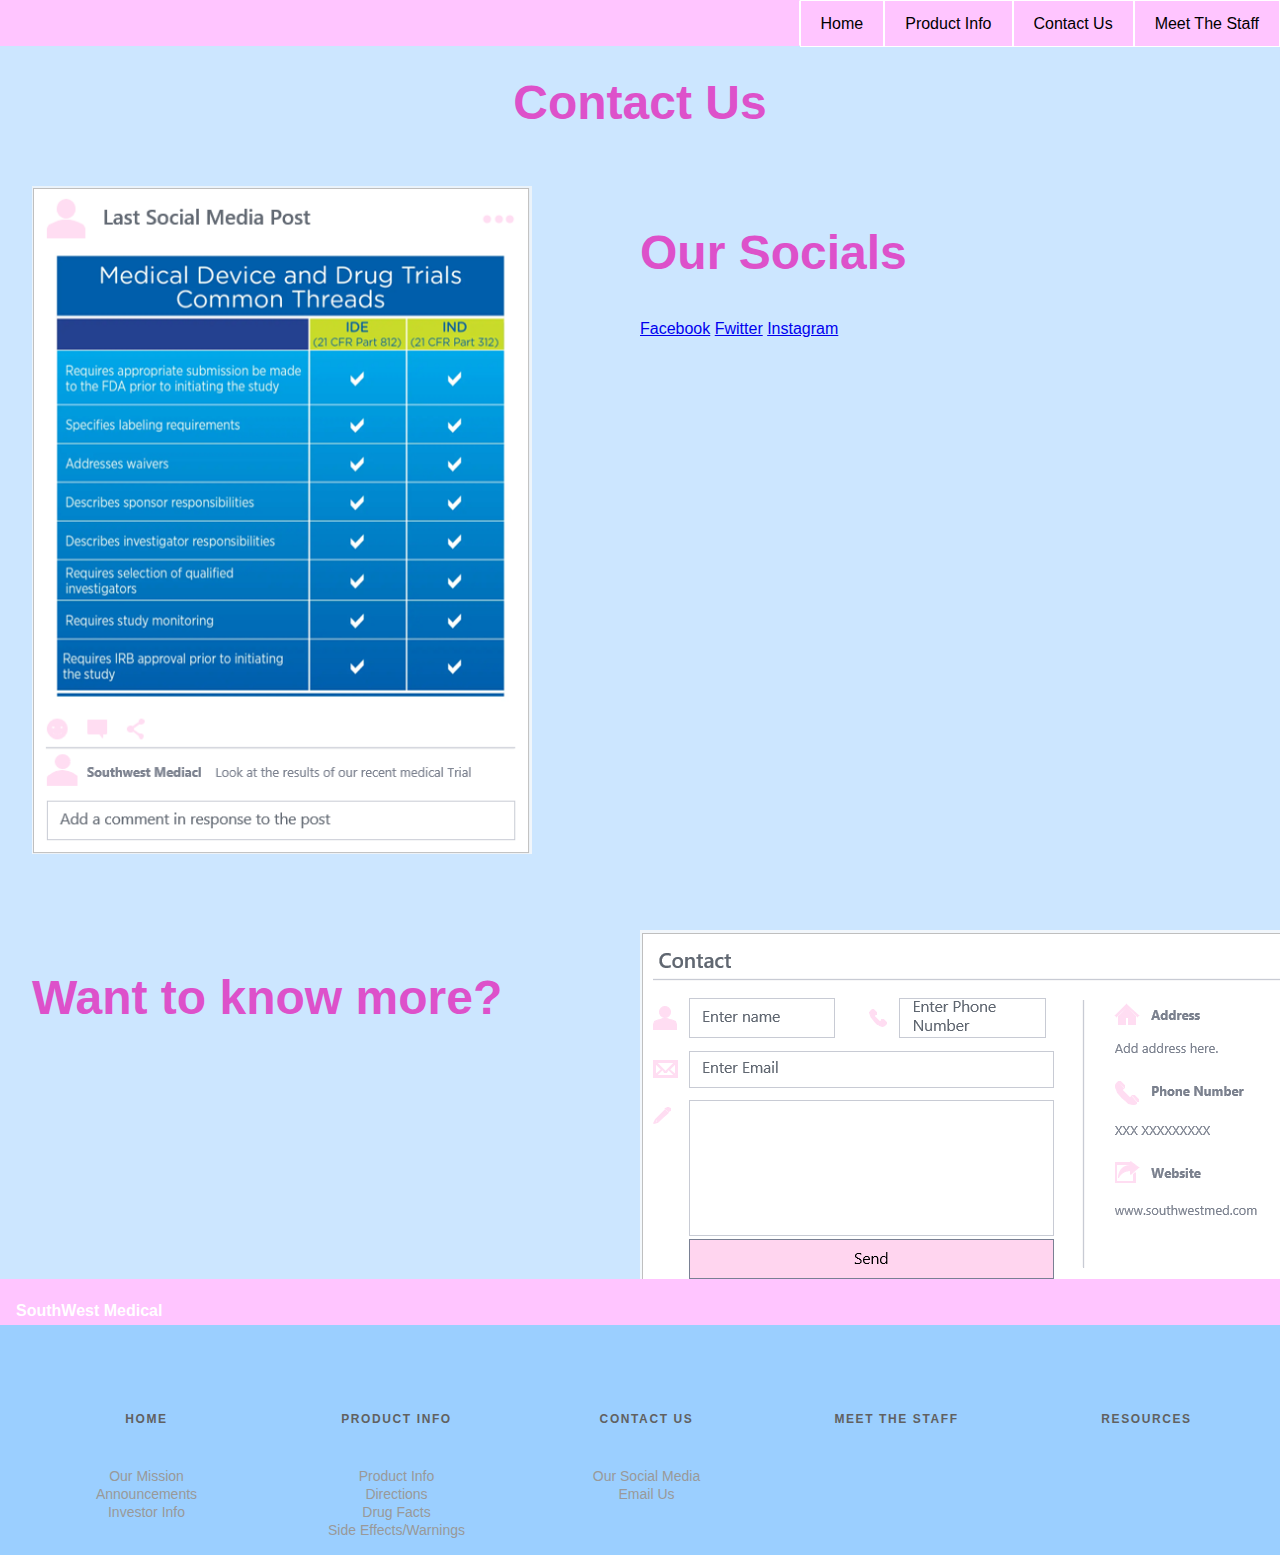
<file: contactus.html>
<!DOCTYPE html>
<html lang="en">
<head>
    <meta charset="UTF-8">
    <meta http-equiv="X-UA-Compatible" content="IE=edge">
    <meta name="viewport" content="width=device-width, initial-scale=1.0">
    <link rel="stylesheet" href="style.css">
    <link rel="apple-touch-icon" sizes="180x180" href="images/apple-touch-icon.png">
    <link rel="icon" type="image/png" sizes="32x32" href="images/favicon-32x32.png">
    <link rel="icon" type="image/png" sizes="16x16" href="images/favicon-16x16.png">
    <link rel="manifest" href="images/site.webmanifest">
    <link rel="mask-icon" href="images/safari-pinned-tab.svg" color="#5bbad5">
    <meta name="msapplication-TileColor" content="#da532c">
    <meta name="theme-color" content="#ffffff">
    <title>Southwest Medical</title>
</head>
<body>
  <div class="FOOTER-GO-DOWN-PLZ">
    <div class="navbar">
        <ul class="nav">
            <li class = "space"></li>
            <li><a href="index.html">Home</a>
            <ul class="subs">
                <li><a href="index.html#about">About Us</a></li>
                <li><a href="index.html#announcements">Announcements</a></li>
                <li><a href="index.html#investor-info">Investor Info</a></li>
            </ul></li>
            <li><a href="productInfo.html">Product Info</a>
                <ul class="subs">
                  <li><a href="productInfo.html#product">Product Info</a></li>
                  <li><a href="productInfo.html#directions">Directions</a></li>
                  <li><a href="productInfo.html#drug-facts">Drug Facts</a></li>
                  <li><a href="productInfo.html#warnings">Side Effects/Warnings</a></li>
                </ul>
            </li>
            <li><a href="contactus.html">Contact Us</a>
                <ul class="subs">
                    <li><a href="contactus.html#socials">Our Social Media</a></li>
                    <li><a href="contactus.html#contact">Email Us</a></li>
                </ul>
            </li>
            <li><a href="meetthestaff.html">Meet The Staff</a></li>    
        </ul>  
    </div>
    <div style="text-align: center; width: 100%;">
      <h2>Contact Us</h2>
    </div>
    
    <a id="socials"></a><a id="contact"></a>
    <div class="grid">   
      <div class="g1"><img src="images/social.png" alt="A Pretend form because I ran out of time" width="500px"></div> 
        <div class="g1">
          <h2>Our Socials</h2>
          <a href="https://www.facebook.com/">Facebook</a>
          <a href="https://twitter.com/home?lang=en">Fwitter</a>
          <a href="https://www.instagram.com/">Instagram</a>
        </div>  
        <div class="g1">
          <h2>Want to know more?</h2>
        </div>   
        <div class="g1">
          <img src="images/form.png" alt="An Image of a form">
        </div>

    </div>
    
 

      <!-- FOOTER START -->
   
</div>
      <div class="footer">     
        <div class="pink-bar">
        <h4>SouthWest Medical</h4>
        </div>

        <div class="center"> 
        <div class="col">
          <h1><a href="index.html">Home</a></h1>
          <ul>
            <li><a href="index.html#our-mission">Our Mission</a></li>
            <li><a href="index.html#announcements">Announcements</a></li>
            <li><a href="index.html#investor-info">Investor Info</a></li>
          </ul>
        </div>
        <div class="col">
          <h1><a href="productInfo.html">Product Info</a></h1>
          <ul>
            <li><a href="productInfo.html#product">Product Info</a></li>
            <li><a href="productInfo.html#directions">Directions</a></li>
            <li><a href="productInfo.html#drug-facts">Drug Facts</a></li>
            <li><a href="productInfo.html#warnings">Side Effects/Warnings</a></li>
          </ul>
        </div>
        <div class="col">
          <h1><a href="contactus.html">Contact Us</a></h1>
          <ul>
            <li><a href="contactus.html#socials">Our Social Media</a></li>
                    <li><a href="contactus.html#contact">Email Us</a></li>
          </ul>
        </div>
        <div class="col">
          <h1><a href="meetthestaff.html">Meet The Staff</a></h1>
        </div>
        <div class="col">
          <h1><a href="Resources">Resources</a></h1>
        </div>
        </div>
      </div>
      <!-- END OF FOOTER -->
</body>
</html>
</file>
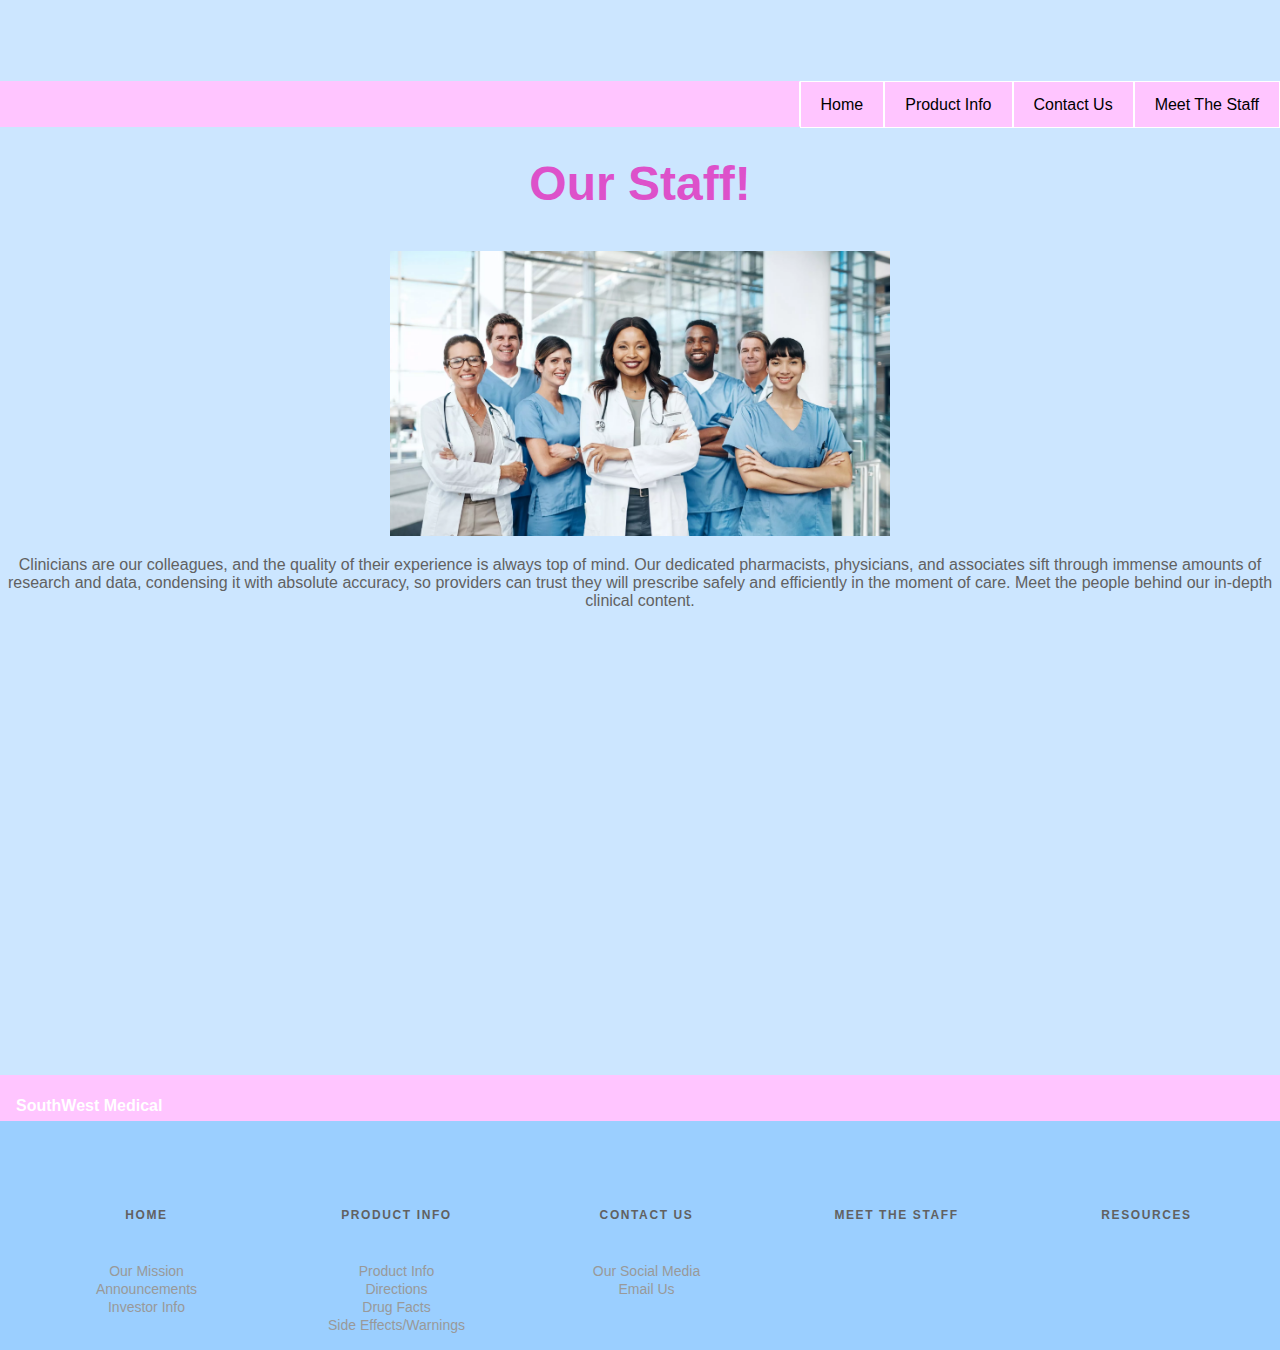
<file: meetthestaff.html>
<!DOCTYPE html>
<html lang="en">
<head>
    <meta charset="UTF-8">
    <meta http-equiv="X-UA-Compatible" content="IE=edge">
    <meta name="viewport" content="width=device-width, initial-scale=1.0">
    <link rel="stylesheet" href="style.css">
    <link rel="apple-touch-icon" sizes="180x180" href="images/apple-touch-icon.png">
    <link rel="icon" type="image/png" sizes="32x32" href="images/favicon-32x32.png">
    <link rel="icon" type="image/png" sizes="16x16" href="images/favicon-16x16.png">
    <link rel="manifest" href="images/site.webmanifest">
    <link rel="mask-icon" href="images/safari-pinned-tab.svg" color="#5bbad5">
    <meta name="msapplication-TileColor" content="#da532c">
    <meta name="theme-color" content="#ffffff">
    <title>Southwest Medical</title>
</head>
<body>
  <div class="FOOTER-GO-DOWN-PLZ">
    <div class="navbar">
        <ul class="nav">
            <li class = "space"></li>
            <li><a href="index.html">Home</a>
            <ul class="subs">
                <li><a href="index.html#about">About Us</a></li>
                <li><a href="index.html#announcements">Announcements</a></li>
                <li><a href="index.html#investor-info">Investor Info</a></li>
            </ul></li>
            <li><a href="productInfo.html">Product Info</a>
                <ul class="subs">
                  <li><a href="productInfo.html#product">Product Info</a></li>
                  <li><a href="productInfo.html#directions">Directions</a></li>
                  <li><a href="productInfo.html#drug-facts">Drug Facts</a></li>
                  <li><a href="productInfo.html#warnings">Side Effects/Warnings</a></li>
                </ul>
            </li>
            <li><a href="contactus.html">Contact Us</a>
                <ul class="subs">
                  <li><a href="contactus.html#socials">Our Social Media</a></li>
                  <li><a href="contactus.html#contact">Email Us</a></li>
                </ul>
            </li>
            <li><a href="meetthestaff.html">Meet The Staff</a></li>    
        </ul>  
    </div>
     <div style="width: 100%; text-align: center;">
    <h2>Our Staff!</h2>
    <img src="images/pros.webp" alt="An Image of our Staff" width="500px">
    <p>Clinicians are our colleagues, and the quality of their experience is always top of mind. Our dedicated pharmacists, physicians, and associates sift through immense amounts of research and data, condensing it with absolute accuracy, so providers can trust they will prescribe safely and efficiently in the moment of care. Meet the people behind our in-depth clinical content.</p>
    </div>
      <!-- FOOTER START -->
   
</div>
      <div class="footer">     
        <div class="pink-bar">
        <h4>SouthWest Medical</h4>
        </div>

        <div class="center"> 
        <div class="col">
          <h1><a href="index.html">Home</a></h1>
          <ul>
            <li><a href="index.html#our-mission">Our Mission</a></li>
            <li><a href="index.html#announcements">Announcements</a></li>
            <li><a href="index.html#investor-info">Investor Info</a></li>
          </ul>
        </div>
        <div class="col">
          <h1><a href="productInfo.html">Product Info</a></h1>
          <ul>
            <li><a href="productInfo.html#product">Product Info</a></li>
            <li><a href="productInfo.html#directions">Directions</a></li>
            <li><a href="productInfo.html#drug-facts">Drug Facts</a></li>
            <li><a href="productInfo.html#warnings">Side Effects/Warnings</a></li>
          </ul>
        </div>
        <div class="col">
          <h1><a href="contactus.html">Contact Us</a></h1>
          <ul>
            <li><a href="contactus.html#socials">Our Social Media</a></li>
            <li><a href="contactus.html#contact">Email Us</a></li>
          </ul>
        </div>
        <div class="col">
          <h1><a href="meetthestaff.html">Meet The Staff</a></h1>
        </div>
        <div class="col">
          <h1><a href="resources.html">Resources</a></h1>
        </div>
        </div>
      </div>
      <!-- END OF FOOTER -->
</body>
</html>
</file>
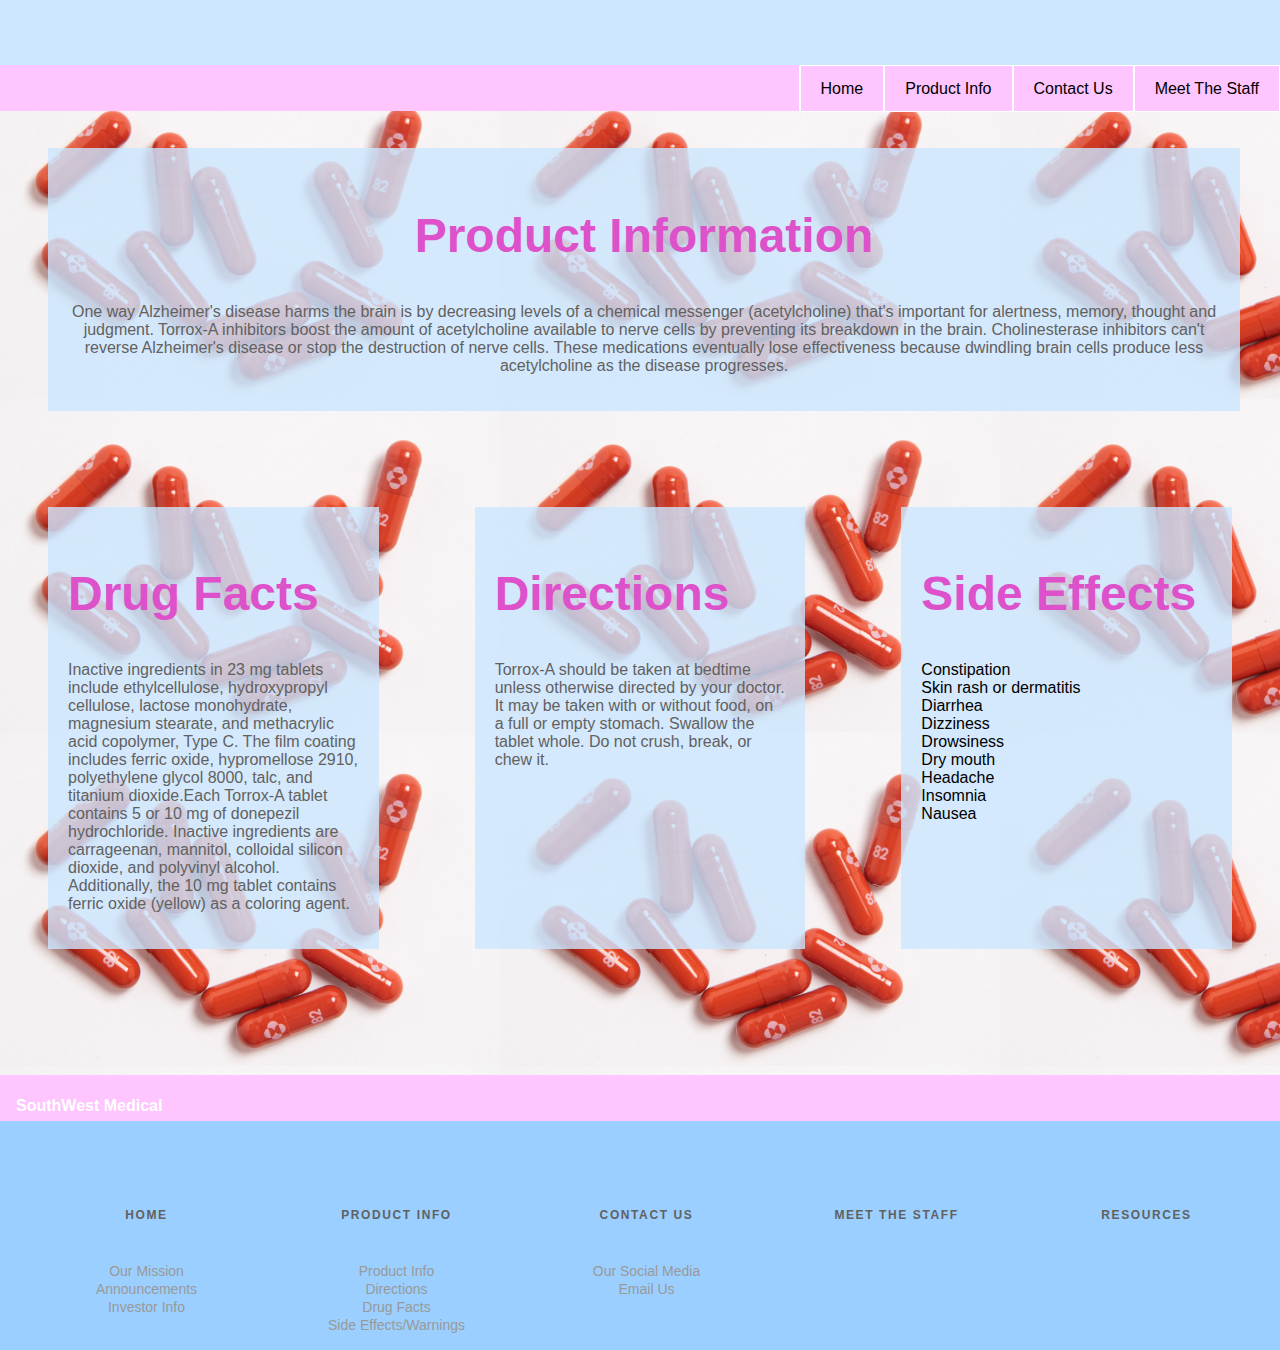
<file: productInfo.html>
<!DOCTYPE html>
<html lang="en">
<head>
    <meta charset="UTF-8">
    <meta http-equiv="X-UA-Compatible" content="IE=edge">
    <meta name="viewport" content="width=device-width, initial-scale=1.0">
    <link rel="stylesheet" href="style.css">
    <link rel="apple-touch-icon" sizes="180x180" href="images/apple-touch-icon.png">
    <link rel="icon" type="image/png" sizes="32x32" href="images/favicon-32x32.png">
    <link rel="icon" type="image/png" sizes="16x16" href="images/favicon-16x16.png">
    <link rel="manifest" href="images/site.webmanifest">
    <link rel="mask-icon" href="images/safari-pinned-tab.svg" color="#5bbad5">
    <meta name="msapplication-TileColor" content="#da532c">
    <meta name="theme-color" content="#ffffff">
    <title>Southwest Medical</title>
</head>
<body>
  <div class= "background1">
  <div class="FOOTER-GO-DOWN-PLZ">
    <div class="navbar">
        <ul class="nav">
            <li class = "space"></li>
            <li><a href="index.html">Home</a>
            <ul class="subs">
                <li><a href="index.html#about">About Us</a></li>
                <li><a href="index.html#announcements">Announcements</a></li>
                <li><a href="index.html#investor-info">Investor Info</a></li>
            </ul></li>
            <li><a href="productInfo.html">Product Info</a>
                <ul class="subs">
                  <li><a href="productInfo.html#product">Product Info</a></li>
                  <li><a href="productInfo.html#directions">Directions</a></li>
                  <li><a href="productInfo.html#drug-facts">Drug Facts</a></li>
                  <li><a href="productInfo.html#warnings">Side Effects/Warnings</a></li>
                </ul>
            </li>
            <li><a href="contactus.html">Contact Us</a>
                <ul class="subs">
                  <li><a href="contactus.html#socials">Our Social Media</a></li>
                  <li><a href="contactus.html#contact">Email Us</a></li>
                </ul>
            </li>
            <li><a href="meetthestaff.html">Meet The Staff</a></li>    
        </ul>  
    </div>
    
    <a id="product"></a>
    
    <div class="about">
      <h2>Product Information</h2>
      <p>One way Alzheimer's disease harms the brain is by decreasing levels of a chemical messenger (acetylcholine) that's important for alertness, memory, thought and judgment. Torrox-A inhibitors boost the amount of acetylcholine available to nerve cells by preventing its breakdown in the brain.

        Cholinesterase inhibitors can't reverse Alzheimer's disease or stop the destruction of nerve cells. These medications eventually lose effectiveness because dwindling brain cells produce less acetylcholine as the disease progresses.</p>
  </div>

    <div class="inline1">
        <div class="thirdbox"><a id="drug-facts"></a>
          <h2>Drug Facts</h2>
          <p>Inactive ingredients in 23 mg tablets include ethylcellulose, hydroxypropyl cellulose, lactose monohydrate, magnesium stearate, and methacrylic acid copolymer, Type C. The film coating includes ferric oxide, hypromellose 2910, polyethylene glycol 8000, talc, and titanium dioxide.Each Torrox-A tablet contains 5 or 10 mg of donepezil hydrochloride. Inactive ingredients are carrageenan, mannitol, colloidal silicon dioxide, and polyvinyl alcohol. Additionally, the 10 mg tablet contains ferric oxide (yellow) as a coloring agent.</p>
        </div>
        <div class="thirdbox"><a id="directions"></a>
          <h2>Directions</h2>
          <p>Torrox-A should be taken at bedtime unless otherwise directed by your doctor. It may be taken with or without food, on a full or empty stomach. Swallow the tablet whole. Do not crush, break, or chew it.</p>
        </div>
        <div class="thirdbox"> <a id="warnings"></a>
          <h2>Side Effects</h2>
          Constipation <br>
            Skin rash or dermatitis<br>
            Diarrhea<br>
            Dizziness<br>
            Drowsiness<br>
            Dry mouth<br>
            Headache<br>
            Insomnia<br>
            Nausea</p>
        </div>
    </div>
    

      <!-- FOOTER START -->
      
      
     
</div>

      <div class="footer">     
        <div class="pink-bar">
        <h4>SouthWest Medical</h4>
        </div>

        <div class="center"> 
        <div class="col">
          <h1><a href="index.html">Home</a></h1>
          <ul>
            <li><a href="index.html#our-mission">Our Mission</a></li>
            <li><a href="index.html#announcements">Announcements</a></li>
            <li><a href="index.html#investor-info">Investor Info</a></li>
          </ul>
        </div>
        <div class="col">
          <h1><a href="productInfo.html">Product Info</a></h1>
          <ul>
            <li><a href="productInfo.html#product">Product Info</a></li>
            <li><a href="productInfo.html#directions">Directions</a></li>
            <li><a href="productInfo.html#drug-facts">Drug Facts</a></li>
            <li><a href="productInfo.html#warnings">Side Effects/Warnings</a></li>
          </ul>
        </div>
        <div class="col">
          <h1><a href="contactus.html">Contact Us</a></h1>
          <ul>
            <li><a href="contactus.html#socials">Our Social Media</a></li>
            <li><a href="contactus.html#contact">Email Us</a></li>
          </ul>
        </div>
        <div class="col">
          <h1><a href="meetthestaff.html">Meet The Staff</a></h1>
        </div>
        <div class="col">
          <h1><a href="resources.html">Resources</a></h1>
        </div>
        </div>
      </div></div>
      <!-- END OF FOOTER -->
</body>
</html>
</file>
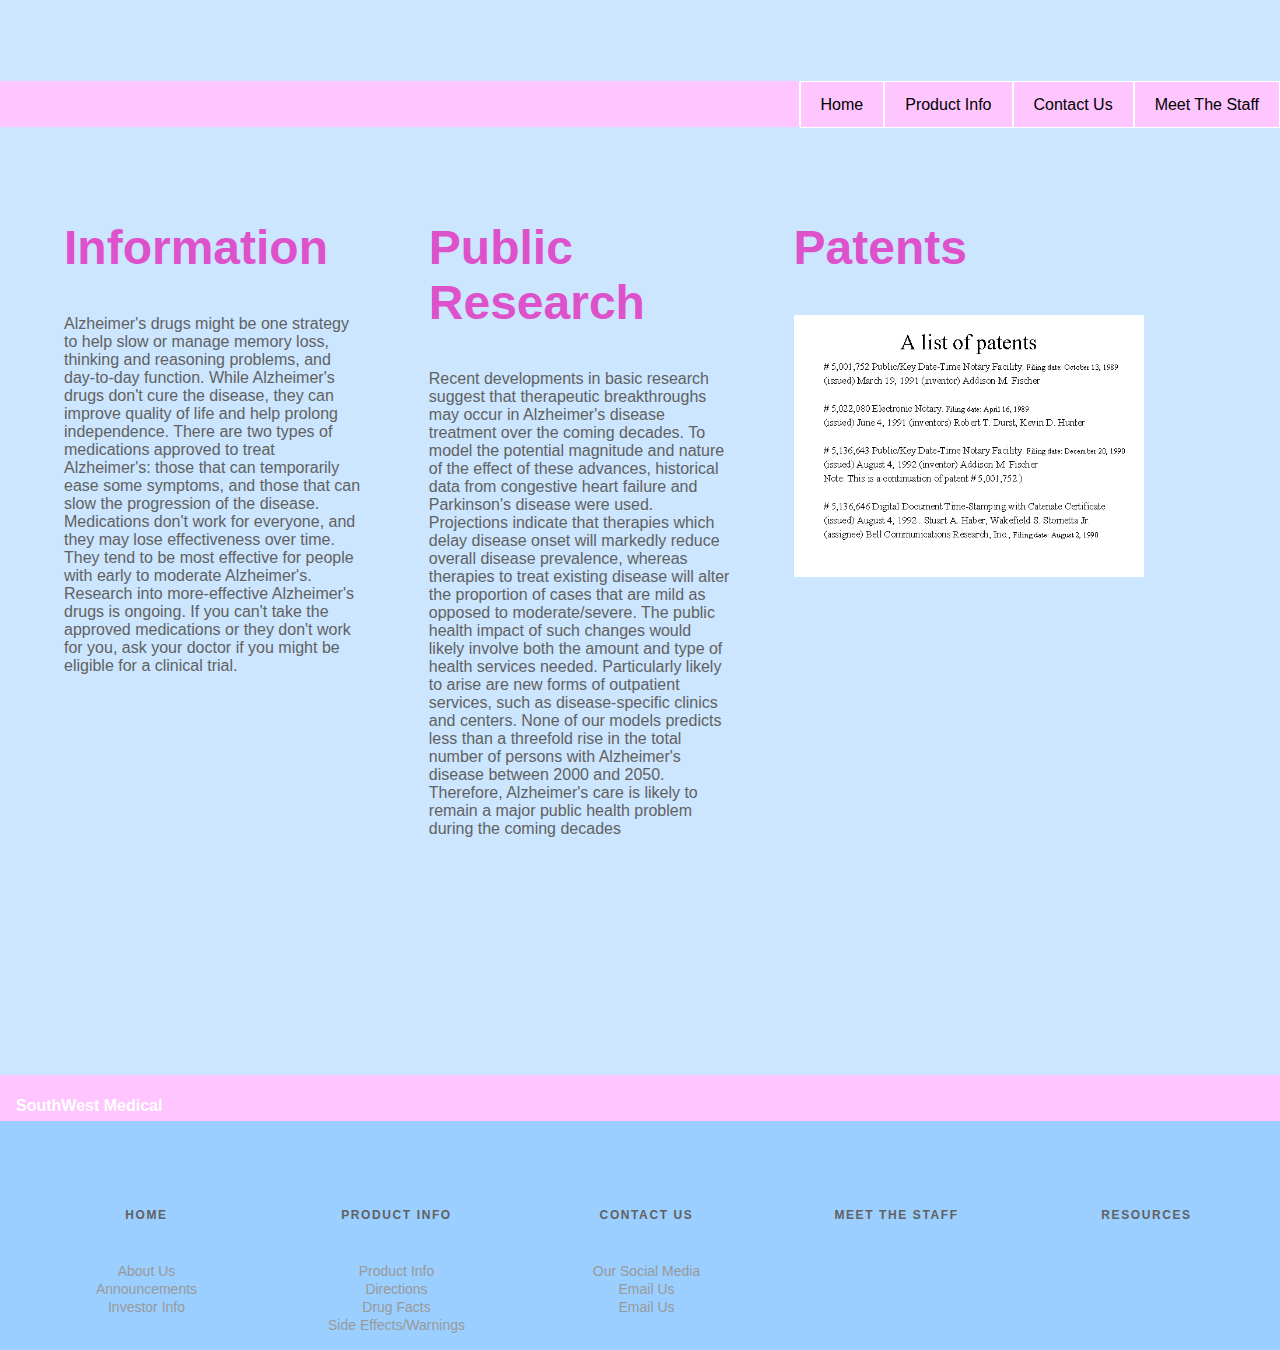
<file: resources.html>
<!DOCTYPE html>
<html lang="en">
<head>
    <meta charset="UTF-8">
    <meta http-equiv="X-UA-Compatible" content="IE=edge">
    <meta name="viewport" content="width=device-width, initial-scale=1.0">
    <link rel="stylesheet" href="style.css">
    <link rel="apple-touch-icon" sizes="180x180" href="images/apple-touch-icon.png">
    <link rel="icon" type="image/png" sizes="32x32" href="images/favicon-32x32.png">
    <link rel="icon" type="image/png" sizes="16x16" href="images/favicon-16x16.png">
    <link rel="manifest" href="images/site.webmanifest">
    <link rel="mask-icon" href="images/safari-pinned-tab.svg" color="#5bbad5">
    <meta name="msapplication-TileColor" content="#da532c">
    <meta name="theme-color" content="#ffffff">
    <title>Southwest Medical</title>
</head>
<body>
  <div class="FOOTER-GO-DOWN-PLZ">
    <div class="navbar">
        <ul class="nav">
            <li class = "space"></li>
            <li><a href="index.html">Home</a>
            <ul class="subs">
                <li><a href="index.html#about">About Us</a></li>
                <li><a href="index.html#announcements">Announcements</a></li>
                <li><a href="#investor-info">Investor Info</a></li>
            </ul></li>
            <li><a href="productInfo.html">Product Info</a>
                <ul class="subs">
                  <li><a href="productInfo.html#product">Product Info</a></li>
                  <li><a href="productInfo.html#directions">Directions</a></li>
                  <li><a href="productInfo.html#drug-facts">Drug Facts</a></li>
                  <li><a href="productInfo.html#warnings">Side Effects/Warnings</a></li>
                </ul>
            </li>
            <li><a href="contactus.html">Contact Us</a>
                <ul class="subs">
                  <li><a href="contactus.html#socials">Our Social Media</a></li>
                  <li><a href="contactus.html#contact">Email Us</a></li>
                </ul>
            </li>
            <li><a href="meetthestaff.html">Meet The Staff</a></li>    
        </ul>  
    </div>
    
    <div class="grid2">
      <div class="g2">
        <H2>Information</H2>
        <p>Alzheimer's drugs might be one strategy to help slow or manage memory loss, thinking and reasoning problems, and day-to-day function. While Alzheimer's drugs don't cure the disease, they can improve quality of life and help prolong independence.

          There are two types of medications approved to treat Alzheimer's: those that can temporarily ease some symptoms, and those that can slow the progression of the disease. Medications don't work for everyone, and they may lose effectiveness over time. They tend to be most effective for people with early to moderate Alzheimer's.
          
          Research into more-effective Alzheimer's drugs is ongoing. If you can't take the approved medications or they don't work for you, ask your doctor if you might be eligible for a clinical trial.</p>
      </div>
      <div class="g2"><h2>Public Research</h2>
      <p>Recent developments in basic research suggest that therapeutic breakthroughs may occur in
        Alzheimer's disease treatment over the coming decades. To model the potential magnitude and
        nature of the effect of these advances, historical data from congestive heart failure and
        Parkinson's disease were used. Projections indicate that therapies which delay disease onset will
        markedly reduce overall disease prevalence, whereas therapies to treat existing disease will alter
        the proportion of cases that are mild as opposed to moderate/severe. The public health impact of
        such changes would likely involve both the amount and type of health services needed.
        Particularly likely to arise are new forms of outpatient services, such as disease-specific clinics
        and centers. None of our models predicts less than a threefold rise in the total number of persons
        with Alzheimer's disease between 2000 and 2050. Therefore, Alzheimer's care is likely to remain
        a major public health problem during the coming decades</p></div>
      <div class="g2">
        <h2>Patents</h2>
        <img src="images/img014.gif" alt="A picture of our patents" width="350px"></div>
      </div>

      <!-- FOOTER START -->
   
</div>
      <div class="footer">     
        <div class="pink-bar">
        <h4>SouthWest Medical</h4>
        </div>

        <div class="center"> 
        <div class="col">
          <h1><a href="index.html">Home</a></h1>
          <ul>
            <li><a href="index.html#about">About Us</a></li>
            <li><a href="index.html#announcements">Announcements</a></li>
            <li><a href="#investor-info">Investor Info</a></li>
          </ul>
        </div>
        <div class="col">
          <h1><a href="productInfo.html">Product Info</a></h1>
          <ul>
            <li><a href="productInfo.html#product">Product Info</a></li>
            <li><a href="productInfo.html#directions">Directions</a></li>
            <li><a href="productInfo.html#drug-facts">Drug Facts</a></li>
            <li><a href="productInfo.html#warnings">Side Effects/Warnings</a></li>
          </ul>
        </div>
        <div class="col">
          <h1><a href="contactus.html">Contact Us</a></h1>
          <ul>
            <li><a href="contactus.html#socials">Our Social Media</a></li>
            <li><a href="contactus.html#contact">Email Us</a></li>
            <li><a href="contactus.html#contact">Email Us</a></li>
          </ul>
        </div>
        <div class="col">
          <h1><a href="meetthestaff.html">Meet The Staff</a></h1>
        </div>
        <div class="col">
          <h1><a href="resources.html">Resources</a></h1>
        </div>
        </div>
      </div>
      <!-- END OF FOOTER -->
</body>
</html>

</body>
</html>
</file>
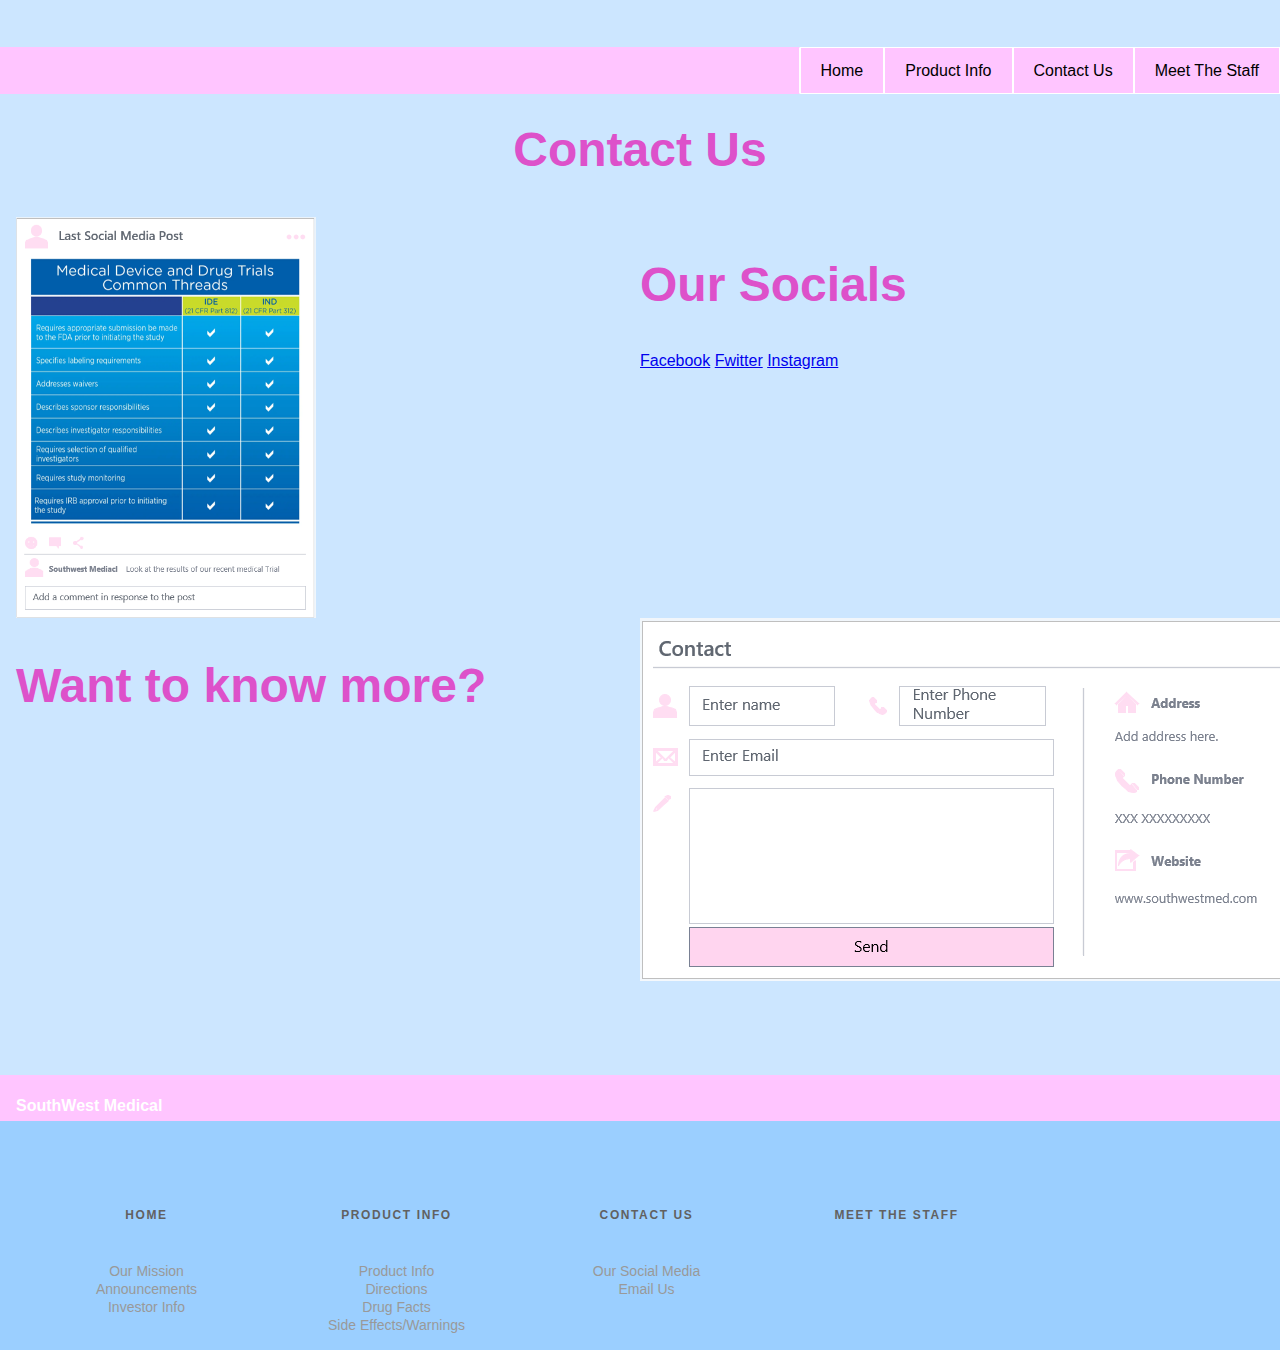
<file: ClientProject/contactus.html>
<!DOCTYPE html>
<html lang="en">
<head>
    <meta charset="UTF-8">
    <meta http-equiv="X-UA-Compatible" content="IE=edge">
    <meta name="viewport" content="width=device-width, initial-scale=1.0">
    <link rel="stylesheet" href="style.css">
    <link rel="apple-touch-icon" sizes="180x180" href="images/apple-touch-icon.png">
    <link rel="icon" type="image/png" sizes="32x32" href="images/favicon-32x32.png">
    <link rel="icon" type="image/png" sizes="16x16" href="images/favicon-16x16.png">
    <link rel="manifest" href="images/site.webmanifest">
    <link rel="mask-icon" href="images/safari-pinned-tab.svg" color="#5bbad5">
    <meta name="msapplication-TileColor" content="#da532c">
    <meta name="theme-color" content="#ffffff">
    <title>Southwest Medical</title>
</head>
<body>
  <div class="FOOTER-GO-DOWN-PLZ">
    <div class="navbar">
        <ul class="nav">
            <li class = "space"></li>
            <li><a href="index.html">Home</a>
            <ul class="subs">
                <li><a href="index.html#about">About Us</a></li>
                <li><a href="index.html#announcements">Announcements</a></li>
                <li><a href="index.html#investor-info">Investor Info</a></li>
            </ul></li>
            <li><a href="productInfo.html">Product Info</a>
                <ul class="subs">
                  <li><a href="productInfo.html#product">Product Info</a></li>
                  <li><a href="productInfo.html#directions">Directions</a></li>
                  <li><a href="productInfo.html#drug-facts">Drug Facts</a></li>
                  <li><a href="productInfo.html#warnings">Side Effects/Warnings</a></li>
                </ul>
            </li>
            <li><a href="contactus.html">Contact Us</a>
                <ul class="subs">
                    <li><a href="contactus.html#socials">Our Social Media</a></li>
                    <li><a href="contactus.html#contact">Email Us</a></li>
                </ul>
            </li>
            <li><a href="meetthestaff.html">Meet The Staff</a></li>    
        </ul>  
    </div>
    <div style="text-align: center; width: 100%;">
      <h2>Contact Us</h2>
    </div>
    
    <a id="socials"></a><a id="contact"></a>
    <div class="grid">   
      <div class="g1"><img src="images/social.png" alt="A Pretend form because I ran out of time" width="300px"></div> 
        <div class="g1">
          <h2>Our Socials</h2>
          <a href="https://www.facebook.com/">Facebook</a>
          <a href="https://twitter.com/home?lang=en">Fwitter</a>
          <a href="https://www.instagram.com/">Instagram</a>
        </div>  
        <div class="g1">
          <h2>Want to know more?</h2>
        </div>   
        <div class="g1">
          <img src="images/form.png" alt="An Image of a form">
        </div>

    </div>
    
 

      <!-- FOOTER START -->
   
</div>
      <div class="footer">     
        <div class="pink-bar">
        <h4>SouthWest Medical</h4>
        </div>

        <div class="center"> 
        <div class="col">
          <h1><a href="index.html">Home</a></h1>
          <ul>
            <li><a href="index.html#our-mission">Our Mission</a></li>
            <li><a href="index.html#announcements">Announcements</a></li>
            <li><a href="index.html#investor-info">Investor Info</a></li>
          </ul>
        </div>
        <div class="col">
          <h1><a href="productInfo.html">Product Info</a></h1>
          <ul>
            <li><a href="productInfo.html#product">Product Info</a></li>
            <li><a href="productInfo.html#directions">Directions</a></li>
            <li><a href="productInfo.html#drug-facts">Drug Facts</a></li>
            <li><a href="productInfo.html#warnings">Side Effects/Warnings</a></li>
          </ul>
        </div>
        <div class="col">
          <h1><a href="contactus.html">Contact Us</a></h1>
          <ul>
            <li><a href="contactus.html#socials">Our Social Media</a></li>
                    <li><a href="contactus.html#contact">Email Us</a></li>
          </ul>
        </div>
        <div class="col">
          <h1><a href="meetthestaff.html">Meet The Staff</a></h1>
        </div>
        <div class="col">
          <h1><a href="Resources"></a></h1>
        </div>
        </div>
      </div>
      <!-- END OF FOOTER -->
</body>
</html>
</file>
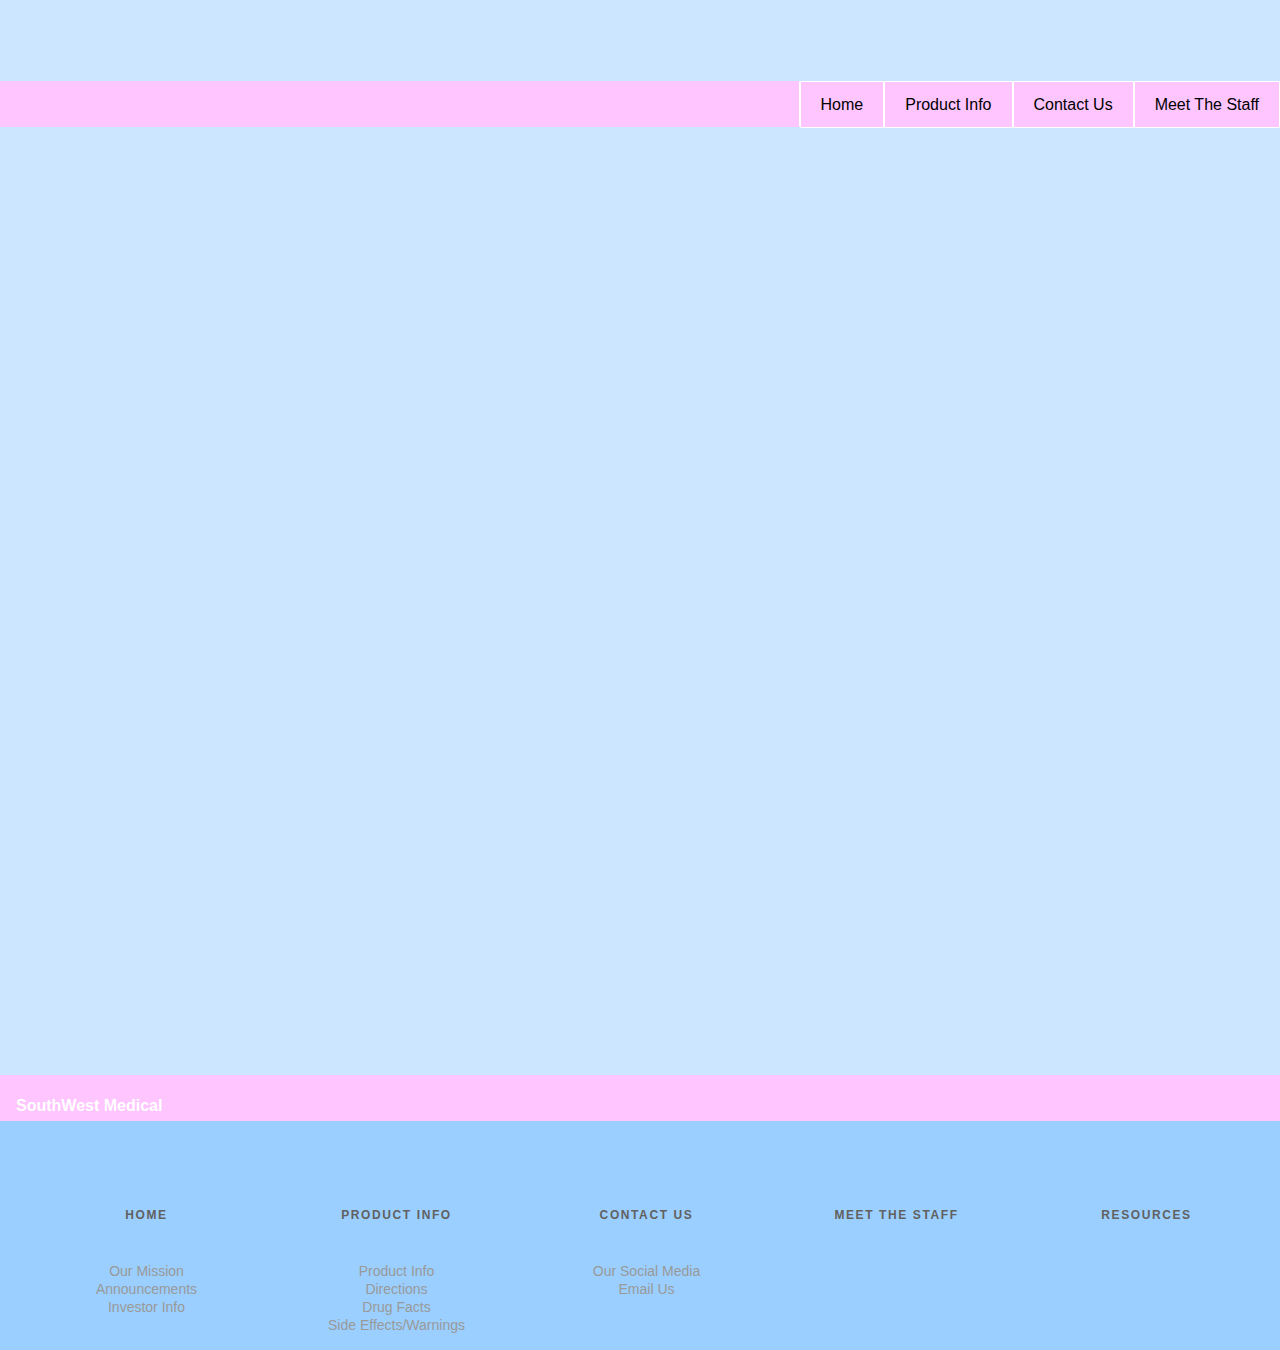
<file: ClientProject/meetthestaff.html>
<!DOCTYPE html>
<html lang="en">
<head>
    <meta charset="UTF-8">
    <meta http-equiv="X-UA-Compatible" content="IE=edge">
    <meta name="viewport" content="width=device-width, initial-scale=1.0">
    <link rel="stylesheet" href="style.css">
    <link rel="apple-touch-icon" sizes="180x180" href="images/apple-touch-icon.png">
    <link rel="icon" type="image/png" sizes="32x32" href="images/favicon-32x32.png">
    <link rel="icon" type="image/png" sizes="16x16" href="images/favicon-16x16.png">
    <link rel="manifest" href="images/site.webmanifest">
    <link rel="mask-icon" href="images/safari-pinned-tab.svg" color="#5bbad5">
    <meta name="msapplication-TileColor" content="#da532c">
    <meta name="theme-color" content="#ffffff">
    <title>Southwest Medical</title>
</head>
<body>
  <div class="FOOTER-GO-DOWN-PLZ">
    <div class="navbar">
        <ul class="nav">
            <li class = "space"></li>
            <li><a href="index.html">Home</a>
            <ul class="subs">
                <li><a href="index.html#about">About Us</a></li>
                <li><a href="index.html#announcements">Announcements</a></li>
                <li><a href="index.html#investor-info">Investor Info</a></li>
            </ul></li>
            <li><a href="productInfo.html">Product Info</a>
                <ul class="subs">
                  <li><a href="productInfo.html#product">Product Info</a></li>
                  <li><a href="productInfo.html#directions">Directions</a></li>
                  <li><a href="productInfo.html#drug-facts">Drug Facts</a></li>
                  <li><a href="productInfo.html#warnings">Side Effects/Warnings</a></li>
                </ul>
            </li>
            <li><a href="contactus.html">Contact Us</a>
                <ul class="subs">
                  <li><a href="contactus.html#socials">Our Social Media</a></li>
                  <li><a href="contactus.html#contact">Email Us</a></li>
                </ul>
            </li>
            <li><a href="meetthestaff.html">Meet The Staff</a></li>    
        </ul>  
    </div>
    


      <!-- FOOTER START -->
   
</div>
      <div class="footer">     
        <div class="pink-bar">
        <h4>SouthWest Medical</h4>
        </div>

        <div class="center"> 
        <div class="col">
          <h1><a href="index.html">Home</a></h1>
          <ul>
            <li><a href="index.html#our-mission">Our Mission</a></li>
            <li><a href="index.html#announcements">Announcements</a></li>
            <li><a href="index.html#investor-info">Investor Info</a></li>
          </ul>
        </div>
        <div class="col">
          <h1><a href="productInfo.html">Product Info</a></h1>
          <ul>
            <li><a href="productInfo.html#product">Product Info</a></li>
            <li><a href="productInfo.html#directions">Directions</a></li>
            <li><a href="productInfo.html#drug-facts">Drug Facts</a></li>
            <li><a href="productInfo.html#warnings">Side Effects/Warnings</a></li>
          </ul>
        </div>
        <div class="col">
          <h1><a href="contactus.html">Contact Us</a></h1>
          <ul>
            <li><a href="contactus.html#socials">Our Social Media</a></li>
            <li><a href="contactus.html#contact">Email Us</a></li>
          </ul>
        </div>
        <div class="col">
          <h1><a href="meetthestaff.html">Meet The Staff</a></h1>
        </div>
        <div class="col">
          <h1><a href="resources.html">Resources</a></h1>
        </div>
        </div>
      </div>
      <!-- END OF FOOTER -->
</body>
</html>
</file>
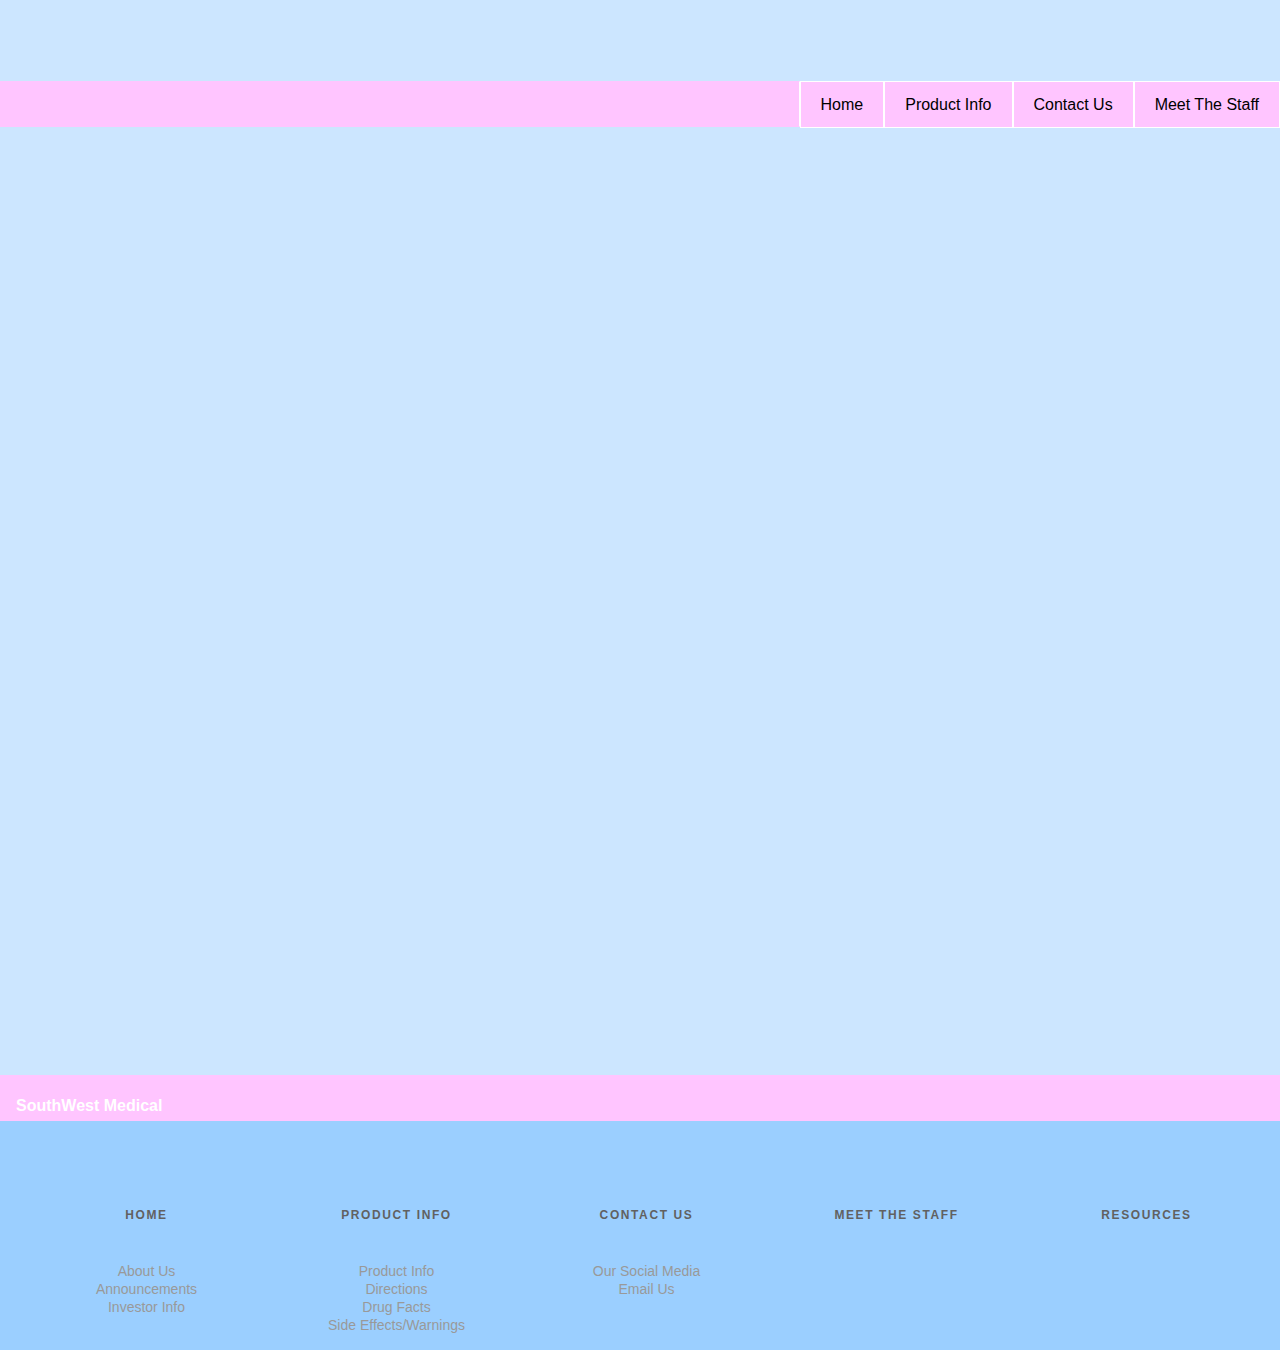
<file: ClientProject/resources.html>
<!DOCTYPE html>
<html lang="en">
<head>
    <meta charset="UTF-8">
    <meta http-equiv="X-UA-Compatible" content="IE=edge">
    <meta name="viewport" content="width=device-width, initial-scale=1.0">
    <link rel="stylesheet" href="style.css">
    <link rel="apple-touch-icon" sizes="180x180" href="images/apple-touch-icon.png">
    <link rel="icon" type="image/png" sizes="32x32" href="images/favicon-32x32.png">
    <link rel="icon" type="image/png" sizes="16x16" href="images/favicon-16x16.png">
    <link rel="manifest" href="images/site.webmanifest">
    <link rel="mask-icon" href="images/safari-pinned-tab.svg" color="#5bbad5">
    <meta name="msapplication-TileColor" content="#da532c">
    <meta name="theme-color" content="#ffffff">
    <title>Southwest Medical</title>
</head>
<body>
  <div class="FOOTER-GO-DOWN-PLZ">
    <div class="navbar">
        <ul class="nav">
            <li class = "space"></li>
            <li><a href="index.html">Home</a>
            <ul class="subs">
                <li><a href="index.html#about">About Us</a></li>
                <li><a href="index.html#announcements">Announcements</a></li>
                <li><a href="#investor-info">Investor Info</a></li>
            </ul></li>
            <li><a href="productInfo.html">Product Info</a>
                <ul class="subs">
                  <li><a href="productInfo.html#product">Product Info</a></li>
                  <li><a href="productInfo.html#directions">Directions</a></li>
                  <li><a href="productInfo.html#drug-facts">Drug Facts</a></li>
                  <li><a href="productInfo.html#warnings">Side Effects/Warnings</a></li>
                </ul>
            </li>
            <li><a href="contactus.html">Contact Us</a>
                <ul class="subs">
                  <li><a href="contactus.html#socials">Our Social Media</a></li>
                  <li><a href="contactus.html#contact">Email Us</a></li>
                </ul>
            </li>
            <li><a href="meetthestaff.html">Meet The Staff</a></li>    
        </ul>  
    </div>
    


      <!-- FOOTER START -->
   
</div>
      <div class="footer">     
        <div class="pink-bar">
        <h4>SouthWest Medical</h4>
        </div>

        <div class="center"> 
        <div class="col">
          <h1><a href="index.html">Home</a></h1>
          <ul>
            <li><a href="index.html#about">About Us</a></li>
            <li><a href="index.html#announcements">Announcements</a></li>
            <li><a href="#investor-info">Investor Info</a></li>
          </ul>
        </div>
        <div class="col">
          <h1><a href="productInfo.html">Product Info</a></h1>
          <ul>
            <li><a href="productInfo.html#product">Product Info</a></li>
            <li><a href="productInfo.html#directions">Directions</a></li>
            <li><a href="productInfo.html#drug-facts">Drug Facts</a></li>
            <li><a href="productInfo.html#warnings">Side Effects/Warnings</a></li>
          </ul>
        </div>
        <div class="col">
          <h1><a href="contactus.html">Contact Us</a></h1>
          <ul>
            <li><a href="contactus.html#socials">Our Social Media</a></li>
            <li><a href="contactus.html#contact">Email Us</a></li>
          </ul>
        </div>
        <div class="col">
          <h1><a href="meetthestaff.html">Meet The Staff</a></h1>
        </div>
        <div class="col">
          <h1><a href="resources.html">Resources</a></h1>
        </div>
        </div>
      </div>
      <!-- END OF FOOTER -->
</body>
</html>

</body>
</html>
</file>
<file: style.css>
body {
    background:rgb(204, 230, 255);
    font-family: "Trebuchet MS",Arial,Helvetica,sans-serif;
    min-height: 150vh;
    
    width: 100vw;
    height: 100%;
    margin: 0px;
    padding: 0px;
    overflow-x: hidden; 
   
    position: relative;
    align-items: center;
    align-self: center;
    align-content: center;
    padding-right: 13px;
  
    
}
body h1,h2{
    color: rgb(221, 81, 202);
    font-size: 36pt;
}
body p{
    color: #616161;
}

.logo1{
    position: absolute;
    top: 3.5rem;
    left: 4rem;
    width:15%;
    z-index: 0;
}

.logobox{

    width: 100%;
    background-color: rgb(227, 236, 255);
    max-height: 500px;
    overflow: hidden;
}

.logobox img{
    width: 100%;
    object-fit: cover;
}

.about{
    text-align: center;
    width: 90%;
    margin: 3rem;
    justify-content: center;
    align-items: center;
    align-self: center;
    align-content: center;
    background-color: rgba(204, 230, 255,.8);
    padding: 20px;
}

/*SlideShow*/

.slideshow-container {
  max-width: 750px;
  position: relative;
  margin: auto;
  box-sizing:border-box;
  
}

.mySlides {
  display: none;
}

.prev, .next {
  cursor: pointer;
  position: absolute;
  top: 50%;
  width: auto;
  margin-top: -22px;
  padding: 16px;
  color: white;
  font-weight: bold;
  font-size: 18px;
  transition: 0.6s ease;
  border-radius: 0 3px 3px 0;
  user-select: none;
  background-color: rgba(0,0,0,0.8);
}

.next {
  right: 0;
  border-radius: 3px 0 0 3px;
  
}

.prev:hover, .next:hover {
  background-color: rgba(0,0,0,0.8);
}

.text {
  color:black;
  font-size: 20px;
  padding: 8px 12px;
  position: absolute;
  bottom: 8px;
  width: 100%;
  text-align: center;
  

}

.numbertext {
  color:black;
  font-size: 12px;
  padding: 8px 12px;
  position: absolute;
  top: 0;
}

.dot {
  cursor: pointer;
  height: 15px;
  width: 15px;
  margin: 0 2px;
  background-color: #bbb;
  border-radius: 50%;
  display: inline-block;
  transition: background-color 0.6s ease;
}

.active, .dot:hover {
  background-color: #717171;
}

.fade {
  animation-name: fade;
  animation-duration: 1.5s;
}

@keyframes fade {
  from {opacity: .4}
  to {opacity: 1}
}
 
.background1
{
    background-image: url("images/pills.jpeg"); 
    background-size: 500px; 
}

.inline1{
    display: flex;
    width: 100%;
}
.thirdbox{
    width: 30%;
    background-color: rgba(204, 230, 255,.8);
    margin: 3rem;
    padding: 20px;
}

.grid{
   display: grid;
  row-gap: 10px;
  grid-template-columns: 50% 50%;
  grid-template-rows: 70% 30%;
  padding: 1rem;
  margin: 1rem;
}
.grid2{
   display: grid;
  row-gap: 2Rem;
  grid-template-columns: 30% 30% 30%;
  grid-template-rows: 100%;
  padding: 1rem;
  margin: 1rem;
}
.g2{
  padding: 1rem;
  margin: 1rem;
  background-color: rgba(204, 230, 255,.8);
}
/*Navbar*/
.navbar {
    position:sticky;
    top: 0;
    width: 100%;
    z-index: 1;
}

.nav,.nav ul {
    list-style:none;
    margin:0;
    padding:0;
}

.nav {
    position:relative;
    height: 35px;
    display: flex;
    width: 100%;
}

.nav ul {
    height:0;
    left:0;
    overflow:hidden;
    position:absolute;
    top:46px;
}

.space{
    position: relative;
    width: 100%;
    height: 127%;
    min-width: none;
    background-color:#ffc5ff;
    border:1px solid #ffc5ff;
    border-right:1px solid #ffffff;
}

.nav li {
    float:right;
    position:relative;
}

.nav li a {
    background-color:#ffc5ff;
    border:1px solid #ffffff;
    color:black;
    display:block;
    font-size:16px;
    line-height:35px;
    padding:5px 20px;
    text-decoration:none;
    height: 100%;
    white-space: nowrap;
}

.nav li:hover > a {
    background:#7933ca;
    border-color:#8b4ea3;
    color:#fff;
}

.nav li:hover ul.subs {
    height:auto;
    width:190px;
}

.nav ul li {
    opacity:0;
    transition:0.5s;
    width:100%;
}

.nav li ul li {
    transition-delay:0s;
}

.nav li:hover ul li {
    opacity:1;
    transition-delay:0s;
}

.nav ul li a {
    background:#ffb0ff;
    border-color:#ffffff;
    color:black;
    line-height:1px;
    transition:.5s;
}

.nav li:hover ul li a {
    line-height:35px;
}

.FOOTER-GO-DOWN-PLZ
{
    display: flexbox;
    min-height: 100vh;
    position: relative;
    padding-bottom: 18rem;
    justify-content: center;
}
/*footer*/

  .footer {
    width: 100%;
    position: absolute;
    height: fit-content;
    background-color: rgb(155, 207, 255);;
    bottom: 0;
    text-decoration: none;
    padding-bottom: 1rem;
    margin-top: auto;
    padding-top: 1rem;
  }
  .pink-bar{

    position: relative;
    background-color: #ffc5ff;
    width: 100%;
    top: -22px;
    color: white;
    height: 45px;
    padding-top: 1px;
    padding-left: 1rem;
}

  .center{
    width: 100%;
    position: relative;
    display: block; /* Change from inline-block to block */
    margin-inline: auto;
    width: max-content;
    text-align: center;
    
  }

  .footer .col {
    width: 250px;
    height: auto;
    float: left;
    padding: auto;
   
    
  }
  .footer .col h1 a{
    margin: 0;
    padding: 0;
    font-family: inherit;
    text-decoration: none;
    font-size: 12px;
    line-height: 17px;
    padding: 0px 0px 5px 0px;
    color: #616161;
    font-weight: bold;
    text-transform: uppercase;
    letter-spacing: 0.10rem;
  }
  .footer .col ul  {
    list-style-type: none;
    margin: 0;
    padding: 0;
  }
  .footer .col ul li a{
    color: #999999;
    font-size: 14px;
    font-family: inherit;
    font-weight: normal;
    padding: 5px 0px 5px 0px;
    transition: .2s;
    text-decoration: none;
  }

  .footer .col ul li h1 a:hover {
    color: #ffffff;
    transition: .1s;
  }

  @media only screen and (max-width:1250px) {
    .footer .col {
      width: 25%;
    }
    .footer .col h1 {
      font-size: 14px;
    }
    .footer .col ul li {
      font-size: 13px;
    }
    .logo1{
        width: 20%;
    }
    .FOOTER-GO-DOWN-PLZ{
        padding-bottom: 15rem;
    }
    .about{
        width: 80%;
    }
    .thirdbox{
        width: 70%;
        flex-direction: column;
    }
    .inline1{
        flex-direction: column;
    }
    .grid{
  row-gap: 10px;
  grid-template-columns: 80%;
  grid-template-rows: 50% 10% 10% 30%;
}
.grid2{
  grid-template-columns:80%;
  grid-template-rows: 30% 30% 30%;
}
  }
  @media only screen and (max-width: 950px) {
    .footer .col {
      width: 31%;
    }
    .footer .col h1 {
      font-size: 14px;
    }
    .footer .col ul li {
      font-size: 13px;
    }
    .logo1{
        width: 30%;
    }
    .FOOTER-GO-DOWN-PLZ{
        padding-bottom: 15rem;
    }
    .about{
        width: 70%;
    }
  }
</file>
<file: ClientProject/style.css>
body {
    background:rgb(204, 230, 255);
    font-family: "Trebuchet MS",Arial,Helvetica,sans-serif;
    min-height: 150vh;
    
    width: 100vw;
    height: 100%;
    margin: 0px;
    padding: 0px;
    overflow-x: hidden; 
   
    position: relative;
    align-items: center;
    align-self: center;
    align-content: center;
    padding-right: 13px;
  
    
}
body h1,h2{
    color: rgb(221, 81, 202);
    font-size: 36pt;
}
body p{
    color: #616161;
}

.logo1{
    position: absolute;
    top: 3.5rem;
    left: 4rem;
    width:15%;
    z-index: 0;
}

.logobox{

    width: 100%;
    background-color: rgb(227, 236, 255);
    max-height: 500px;
    overflow: hidden;
}

.logobox img{
    width: 100%;
    object-fit: cover;
}

.about{
    text-align: center;
    width: 90%;
    margin: 3rem;
    justify-content: center;
    align-items: center;
    align-self: center;
    align-content: center;
    background-color: rgba(204, 230, 255,.8);
    padding: 20px;
}

/*SlideShow*/

.slideshow-container {
  max-width: 750px;
  position: relative;
  margin: auto;
  box-sizing:border-box;
  
}

.mySlides {
  display: none;
}

.prev, .next {
  cursor: pointer;
  position: absolute;
  top: 50%;
  width: auto;
  margin-top: -22px;
  padding: 16px;
  color: white;
  font-weight: bold;
  font-size: 18px;
  transition: 0.6s ease;
  border-radius: 0 3px 3px 0;
  user-select: none;
  background-color: rgba(0,0,0,0.8);
}

.next {
  right: 0;
  border-radius: 3px 0 0 3px;
  
}

.prev:hover, .next:hover {
  background-color: rgba(0,0,0,0.8);
}

.text {
  color:black;
  font-size: 20px;
  padding: 8px 12px;
  position: absolute;
  bottom: 8px;
  width: 100%;
  text-align: center;
  

}

.numbertext {
  color:black;
  font-size: 12px;
  padding: 8px 12px;
  position: absolute;
  top: 0;
}

.dot {
  cursor: pointer;
  height: 15px;
  width: 15px;
  margin: 0 2px;
  background-color: #bbb;
  border-radius: 50%;
  display: inline-block;
  transition: background-color 0.6s ease;
}

.active, .dot:hover {
  background-color: #717171;
}

.fade {
  animation-name: fade;
  animation-duration: 1.5s;
}

@keyframes fade {
  from {opacity: .4}
  to {opacity: 1}
}
 
.background1
{
    background-image: url("images/pills.jpeg"); 
    background-size: 500px; 
}

.inline1{
    display: flex;
    width: 100%;
}
.thirdbox{
    width: 30%;
    background-color: rgba(204, 230, 255,.8);
    margin: 3rem;
    padding: 20px;
}

.grid{
   display: grid;
  row-gap: 10px;
  grid-template-columns: 50% 50%;
  grid-template-rows: 50% 50%;
  padding: rem;
  margin: 1rem;
}

/*Navbar*/
.navbar {
    position:sticky;
    top: 0;
    width: 100%;
    z-index: 1;
}

.nav,.nav ul {
    list-style:none;
    margin:0;
    padding:0;
}

.nav {
    position:relative;
    height: 35px;
    display: flex;
    width: 100%;
}

.nav ul {
    height:0;
    left:0;
    overflow:hidden;
    position:absolute;
    top:46px;
}

.space{
    position: relative;
    width: 100%;
    height: 127%;
    min-width: none;
    background-color:#ffc5ff;
    border:1px solid #ffc5ff;
    border-right:1px solid #ffffff;
}

.nav li {
    float:right;
    position:relative;
}

.nav li a {
    background-color:#ffc5ff;
    border:1px solid #ffffff;
    color:black;
    display:block;
    font-size:16px;
    line-height:35px;
    padding:5px 20px;
    text-decoration:none;
    height: 100%;
    white-space: nowrap;
}

.nav li:hover > a {
    background:#7933ca;
    border-color:#8b4ea3;
    color:#fff;
}

.nav li:hover ul.subs {
    height:auto;
    width:190px;
}

.nav ul li {
    opacity:0;
    transition:0.5s;
    width:100%;
}

.nav li ul li {
    transition-delay:0s;
}

.nav li:hover ul li {
    opacity:1;
    transition-delay:0s;
}

.nav ul li a {
    background:#ffb0ff;
    border-color:#ffffff;
    color:black;
    line-height:1px;
    transition:.5s;
}

.nav li:hover ul li a {
    line-height:35px;
}

.FOOTER-GO-DOWN-PLZ
{
    display: flexbox;
    min-height: 100vh;
    position: relative;
    padding-bottom: 18rem;
    justify-content: center;
}
/*footer*/

  .footer {
    width: 100%;
    position: absolute;
    height: fit-content;
    background-color: rgb(155, 207, 255);;
    bottom: 0;
    text-decoration: none;
    padding-bottom: 1rem;
    margin-top: auto;
    padding-top: 1rem;
  }
  .pink-bar{

    position: relative;
    background-color: #ffc5ff;
    width: 100%;
    top: -22px;
    color: white;
    height: 45px;
    padding-top: 1px;
    padding-left: 1rem;
}



  .center{
    width: 100%;
    position: relative;
    display: block; /* Change from inline-block to block */
    margin-inline: auto;
    width: max-content;
    text-align: center;
    
  }

  .footer .col {
    width: 250px;
    height: auto;
    float: left;
    padding: auto;
   
    
  }
  .footer .col h1 a{
    margin: 0;
    padding: 0;
    font-family: inherit;
    text-decoration: none;
    font-size: 12px;
    line-height: 17px;
    padding: 0px 0px 5px 0px;
    color: #616161;
    font-weight: bold;
    text-transform: uppercase;
    letter-spacing: 0.10rem;
  }
  .footer .col ul  {
    list-style-type: none;
    margin: 0;
    padding: 0;
  }
  .footer .col ul li a{
    color: #999999;
    font-size: 14px;
    font-family: inherit;
    font-weight: normal;
    padding: 5px 0px 5px 0px;
    transition: .2s;
    text-decoration: none;
  }

  .footer .col ul li h1 a:hover {
    color: #ffffff;
    transition: .1s;
  }

  @media only screen and (max-width:1250px) {
    .footer .col {
      width: 25%;
    }
    .footer .col h1 {
      font-size: 14px;
    }
    .footer .col ul li {
      font-size: 13px;
    }
    .logo1{
        width: 20%;
    }
    .FOOTER-GO-DOWN-PLZ{
        padding-bottom: 15rem;
    }
    .about{
        width: 80%;
    }
    .thirdbox{
        width: 70%;
        flex-direction: column;
    }
    .inline1{
        flex-direction: column;
    }
    .grid{
  row-gap: 10px;
  grid-template-columns: 80%;
  grid-template-rows: 25% 25% 25% 25%;
}

  }
  @media only screen and (max-width: 950px) {
    .footer .col {
      width: 31%;
    }
    .footer .col h1 {
      font-size: 14px;
    }
    .footer .col ul li {
      font-size: 13px;
    }
    .logo1{
        width: 30%;
    }
    .FOOTER-GO-DOWN-PLZ{
        padding-bottom: 15rem;
    }
    .about{
        width: 70%;
    }
    .thirdbox{
     
    }
  }
</file>
